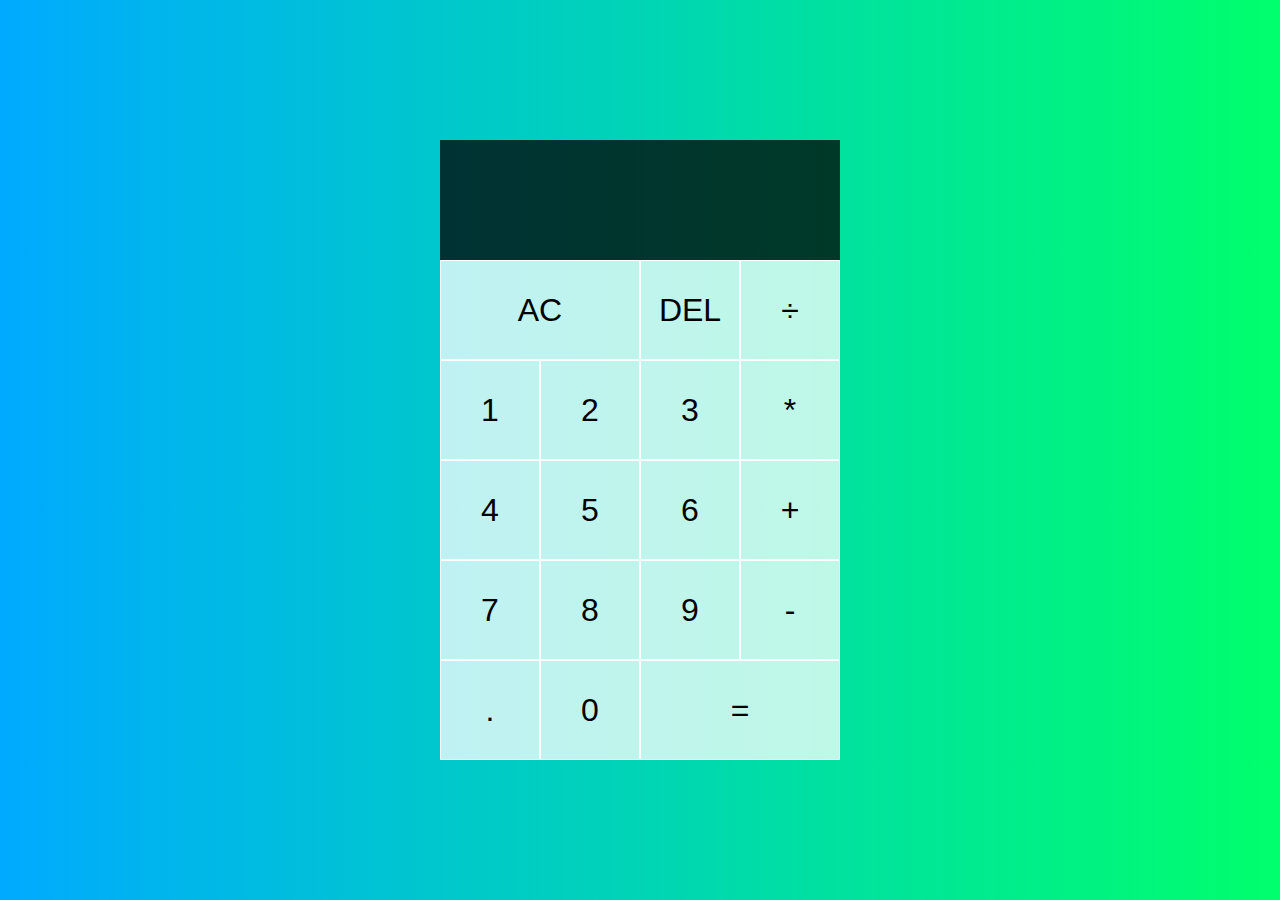
<file: Calc/index.html>
<!DOCTYPE html>
<html lang="en">
<head>
    <meta charset="UTF-8">
    <meta http-equiv="X-UA-Compatible" content="IE=edge">
    <meta name="viewport" content="width=device-width, initial-scale=1.0">
    <title>Calculator</title>
    <link rel="stylesheet" href="style.css">
    <script src="app.js" defer></script>
</head>
<body>
    <div class="calculator-grid">
        <div class="output">
            <div data-previous-operand class="previous-operand"></div>
            <div data-current-operand class="current-operand"></div>
        </div>
        <button data-all-clear class="span-two">AC</button>
        <button data-delete>DEL</button>
        <button data-operation>÷</button>
        <button data-number>1</button>
        <button data-number>2</button>
        <button data-number>3</button>
        <button data-operation>*</button>
        <button data-number>4</button>
        <button data-number>5</button>
        <button data-number>6</button>
        <button data-operation>+</button>
        <button data-number>7</button>
        <button data-number>8</button>
        <button data-number>9</button>
        <button data-operation>-</button>
        <button data-number>.</button>
        <button data-number>0</button>
        <button data-equals class="span-two">=</button>




    </div>
    
</body>
</html>
</file>
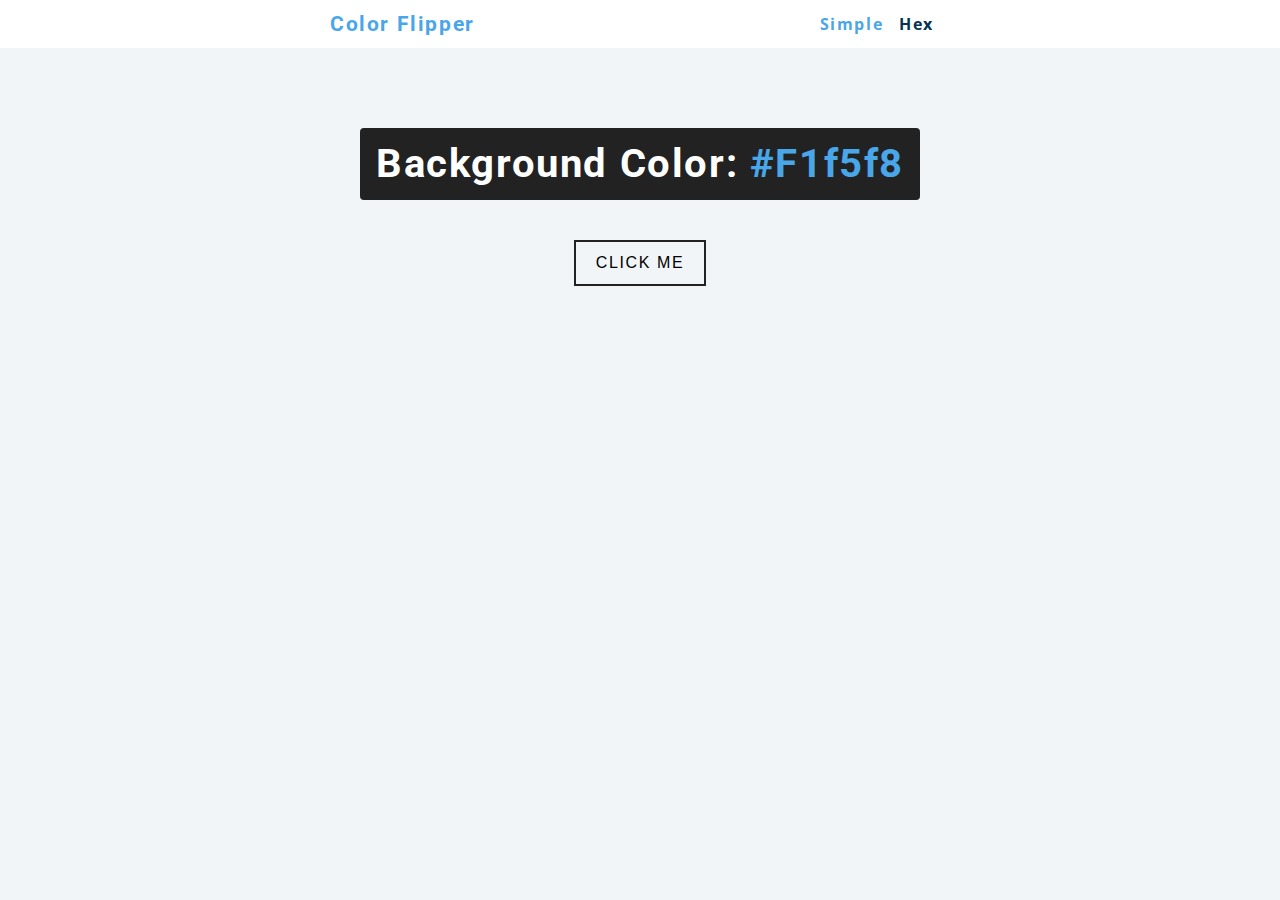
<file: Color_flipper/index.html>
<!DOCTYPE html>
<html lang="en">
<head>
    <meta charset="UTF-8">
    <meta http-equiv="X-UA-Compatible" content="IE=edge">
    <meta name="viewport" content="width=device-width, initial-scale=1.0">
    <title>ColorFlipper</title>
    <link rel="stylesheet" href="./style.css">
</head>
<body>
    <nav>
        <div class="nav-center">
            <h4>color flipper</h4>
            <ul class="nav-links">
                <li>
                    <a class="simple-tab" href="./index.html">simple</a>
                </li>
                <li>
                    <a class="hex-tab" href="./hex.html">hex</a>
                </li>
            </ul>
        </div>
    </nav>
    <main>
        <div class="container">
            <h2>Background Color: <span class="color">
                #f1f5f8
            </span></h2>
            <button class="btn btn-hero" id='btn'>Click me</button>
        </div>
    </main>



    <script src="./app.js"></script>
    
</body>
</html>
</file>
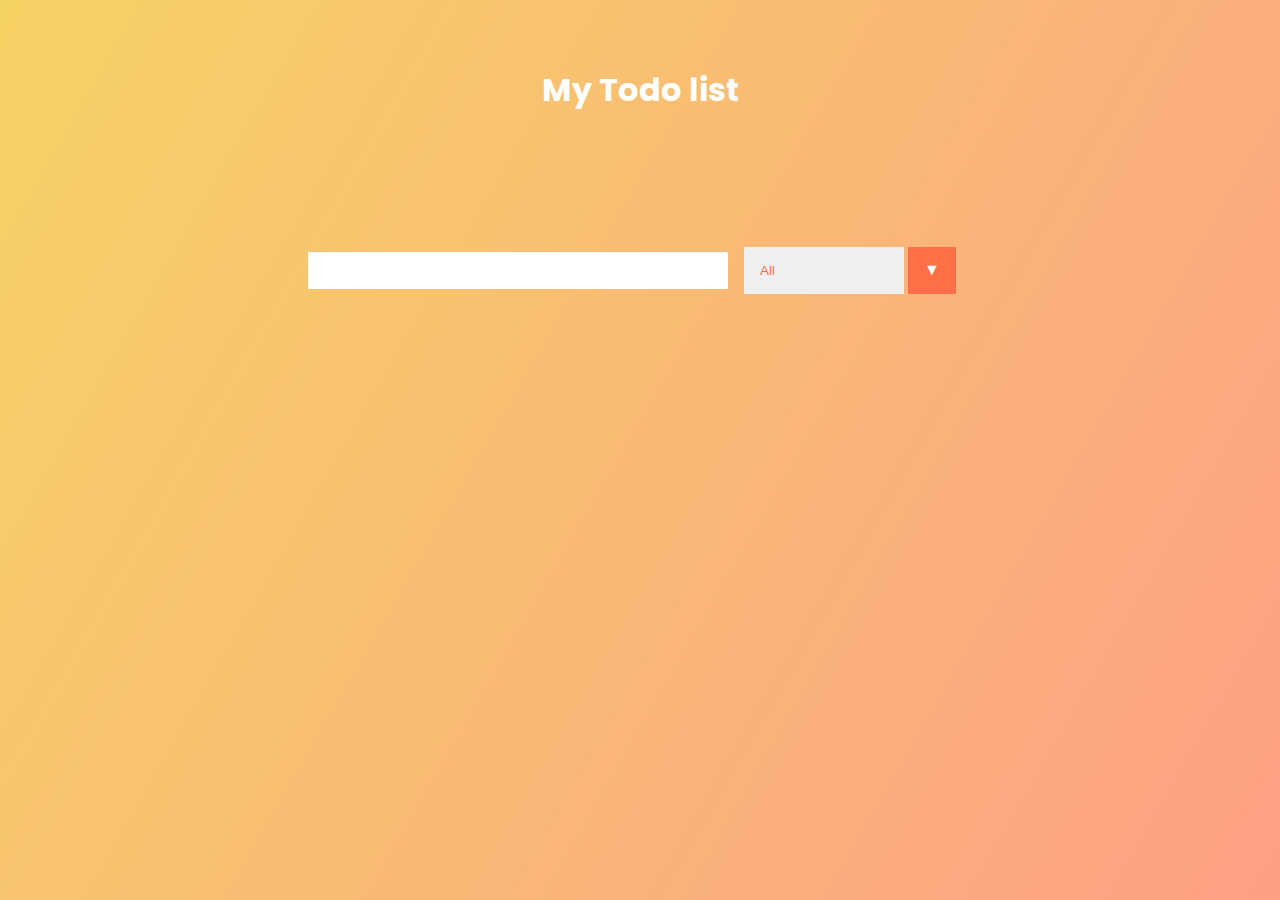
<file: TODO/index.html>
<!DOCTYPE html>
<html lang="en">
<head>
    <meta charset="UTF-8">
    <meta http-equiv="X-UA-Compatible" content="IE=edge">
    <meta name="viewport" content="width=device-width, initial-scale=1.0">
    <link rel="preconnect" href="https://fonts.gstatic.com">
    <link href="https://fonts.googleapis.com/css2?family=Poppins:wght@100&display=swap" rel="stylesheet">
    <link rel="stylesheet" href="https://cdnjs.cloudflare.com/ajax/libs/font-awesome/5.15.3/css/all.min.css" integrity="sha512-iBBXm8fW90+nuLcSKlbmrPcLa0OT92xO1BIsZ+ywDWZCvqsWgccV3gFoRBv0z+8dLJgyAHIhR35VZc2oM/gI1w==" crossorigin="anonymous" />
    <link rel="stylesheet" href="./style.css">


    <title>Todo list</title>
</head>
<body>
    <header>
    <h1> My Todo list </h1>
</header>
    <form action="">
        <input type="text" class="todo-input">
        <button class="todo-button" type="submit">
            <i class="fas fa-plus-square"></i> 
        </button>

        <div class="select" >
            <select name="todos" class="filter-todo">
                <option value="all">All</option>
                <option value="Completed">Completed</option>
                <option value="Uncompleted">Uncompleted</option>
            </select>
        </div>
    </form>
    <div class="todo-container">
        <ul class="todo-list"></ul>
    </div>
    <script src="./app.js"></script>
    
</body>
</html>
</file>
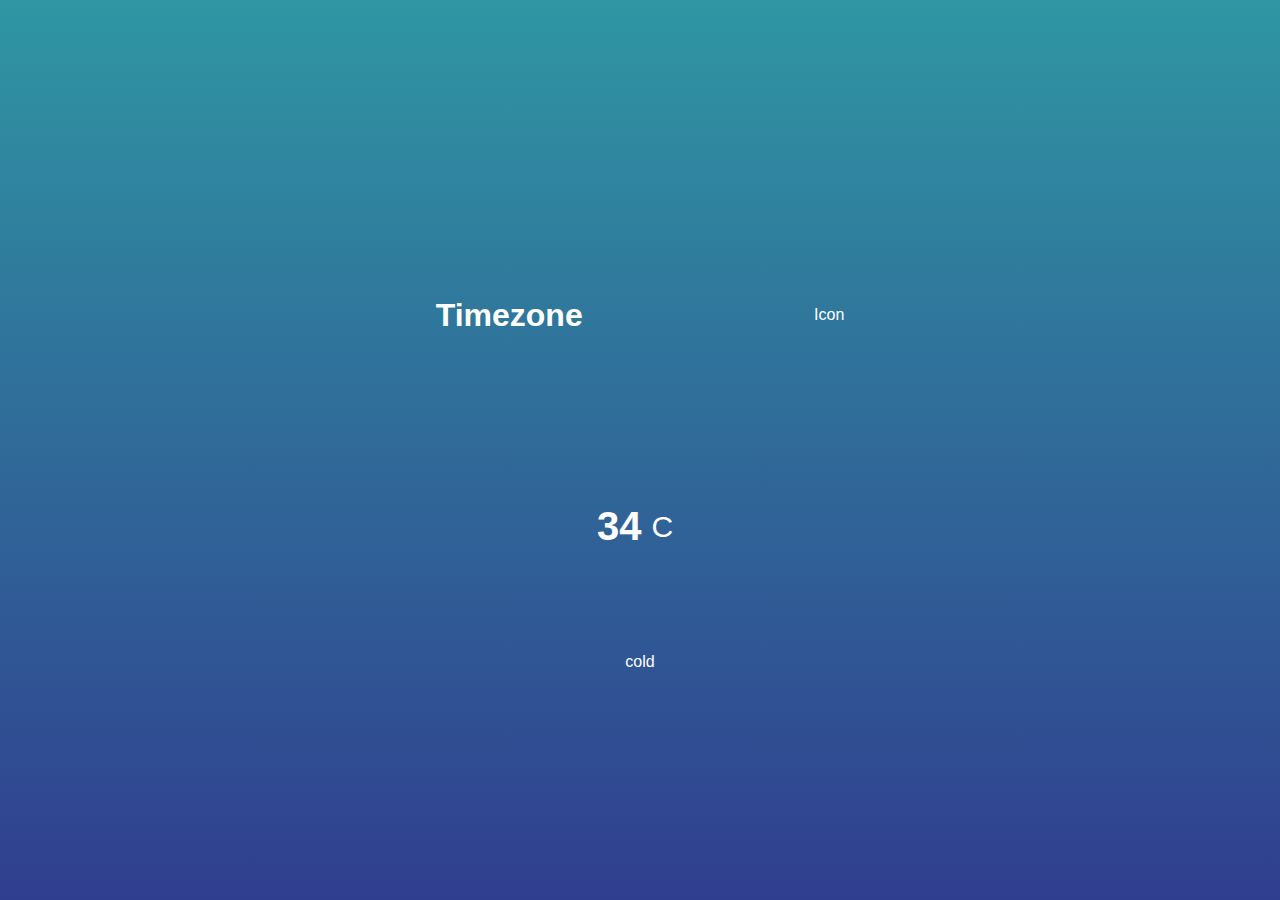
<file: Weather/index.html>
<!DOCTYPE html>
<html lang="en">
<head>
    <meta charset="UTF-8">
    <meta http-equiv="X-UA-Compatible" content="IE=edge">
    <meta name="viewport" content="width=device-width, initial-scale=1.0">
    <link rel="stylesheet" href="./style.css">
    <title>Weather</title>  
</head>
<body>
    <script src="./app.js"></script>
    <div class="location">
        <h1 class="location-timezone">Timezone</h1>
        <p>Icon</p>
    </div>

    <div class="temperature">
        <div class="degree-section">
        <h2 class="temperature-degree">34</h2>
        <span>C</span>
    </div>
        <div class="temperature-description">
            cold
        </div>
    </div>


    
</body>
</html>
</file>
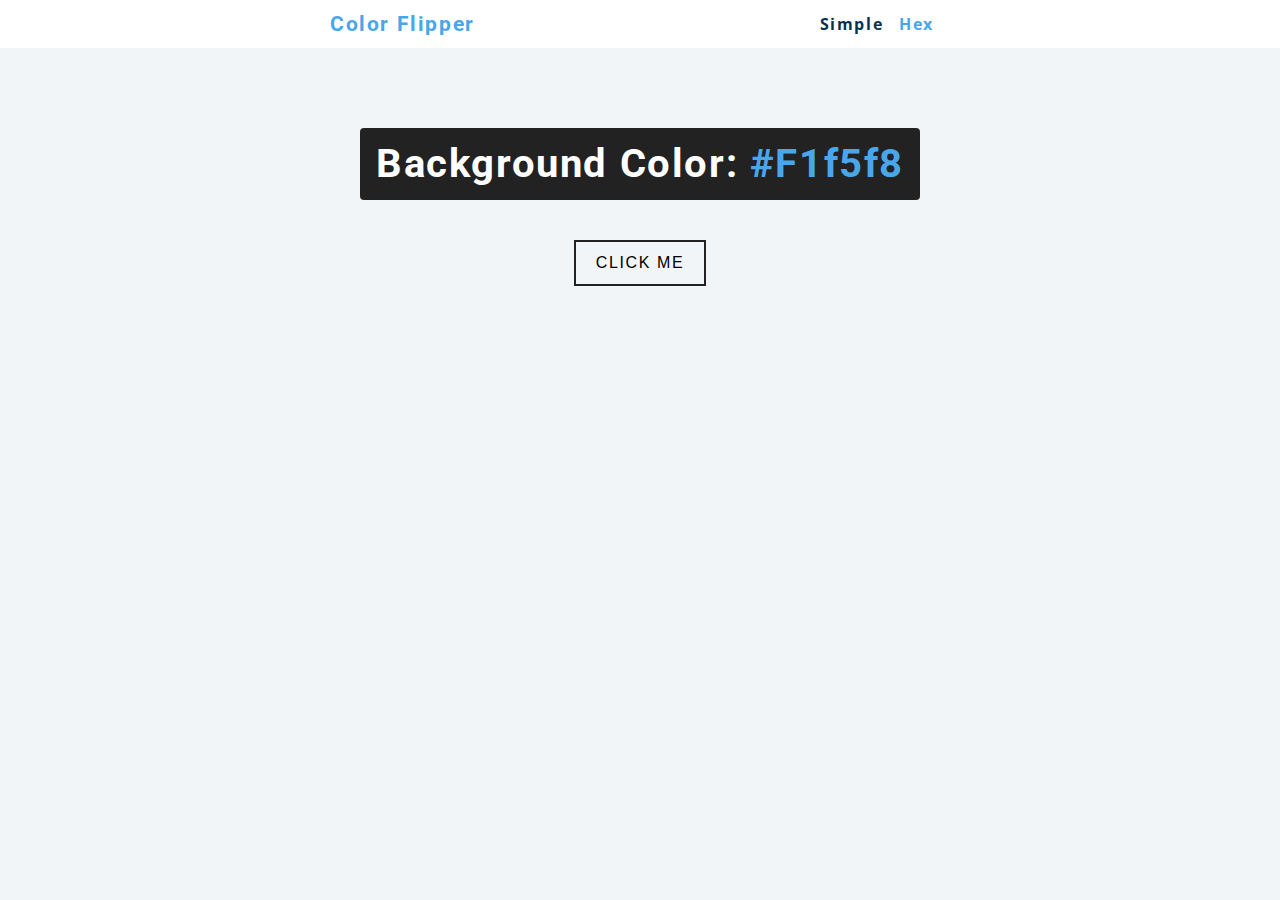
<file: Color_flipper/hex.html>
<!DOCTYPE html>
<html lang="en">
<head>
    <meta charset="UTF-8">
    <meta http-equiv="X-UA-Compatible" content="IE=edge">
    <meta name="viewport" content="width=device-width, initial-scale=1.0">
    <title>ColorFlipper</title>
    <link rel="stylesheet" href="./style.css">
</head>
<body>
    <nav>
        <div class="nav-center">
            <h4>color flipper</h4>
            <ul class="nav-links">
                <li>
                    <a class="simple-tab" href="./index.html">simple</a>
                </li>
                <li>
                    <a class="hex-tab" href="./hex.html">hex</a>
                </li>
            </ul>
        </div>
    </nav>
    <main>
        <div class="container">
            <h2>Background Color: <span class="color">
                #f1f5f8
            </span></h2>
            <button class="btn btn-hero" id='btn'>Click me</button>
        </div>
    </main>



    <script src="./hex.js"></script>
    
</body>
</html>
</file>
<file: Calc/style.css>
*,*::after,*::before{
    box-sizing: border-box;
    font-family: Verdana, Geneva, Tahoma, sans-serif;
    font-weight:normal;
}
body{
    padding: 0;
    margin: 0;
    background: linear-gradient(to right, #00AAff,#00ff6c);

}

.calculator-grid{
    display: grid;
    justify-content: center;
    align-content: center;
    min-height: 100vh;
    grid-template-columns: repeat(4,100px);
    grid-template-rows: minmax(120px,auto) repeat(5,100px);


}
.calculator-grid>button{
    cursor: pointer;
    font-size: 2rem;
    border: 1px solid white;
    outline: none;
    background-color: rgba(255,255,255,0.75);
}
.calculator-grid>button:hover{
    background-color: rgba(255,255,255,0.9);

}
.span-two{
    grid-column: span 2;
}
.output{
    grid-column: 1/-1;
    background-color: rgba(0, 0, 0, .75);
    display: flex;
    align-items: flex-end;
    justify-content: space-around;
    flex-direction: column;
    padding: 10px;
    word-wrap: break-word;
    word-break: break-all;
}
.output .previous-operand{
    color:rgba(255, 255, 255, .75);
    font-size: 1.5rem;
}
.output .current-operand{
    color:rgba(255, 255, 255, 1);
    font-size: 2rem;
}
</file>
<file: Color_flipper/style.css>
/*
=============== 
Fonts
===============
*/
@import url("https://fonts.googleapis.com/css?family=Open+Sans|Roboto:400,700&display=swap");

/*
=============== 
Variables
===============
*/

:root {
  /* dark shades of primary color*/
  --clr-primary-1: hsl(205, 86%, 17%);
  --clr-primary-2: hsl(205, 77%, 27%);
  --clr-primary-3: hsl(205, 72%, 37%);
  --clr-primary-4: hsl(205, 63%, 48%);
  /* primary/main color */
  --clr-primary-5: hsl(205, 78%, 60%);
  /* lighter shades of primary color */
  --clr-primary-6: hsl(205, 89%, 70%);
  --clr-primary-7: hsl(205, 90%, 76%);
  --clr-primary-8: hsl(205, 86%, 81%);
  --clr-primary-9: hsl(205, 90%, 88%);
  --clr-primary-10: hsl(205, 100%, 96%);
  /* darkest grey - used for headings */
  --clr-grey-1: hsl(209, 61%, 16%);
  --clr-grey-2: hsl(211, 39%, 23%);
  --clr-grey-3: hsl(209, 34%, 30%);
  --clr-grey-4: hsl(209, 28%, 39%);
  /* grey used for paragraphs */
  --clr-grey-5: hsl(210, 22%, 49%);
  --clr-grey-6: hsl(209, 23%, 60%);
  --clr-grey-7: hsl(211, 27%, 70%);
  --clr-grey-8: hsl(210, 31%, 80%);
  --clr-grey-9: hsl(212, 33%, 89%);
  --clr-grey-10: hsl(210, 36%, 96%);
  --clr-white: #fff;
  --clr-red-dark: hsl(360, 67%, 44%);
  --clr-red-light: hsl(360, 71%, 66%);
  --clr-green-dark: hsl(125, 67%, 44%);
  --clr-green-light: hsl(125, 71%, 66%);
  --clr-black: #222;
  --ff-primary: "Roboto", sans-serif;
  --ff-secondary: "Open Sans", sans-serif;
  --transition: all 0.3s linear;
  --spacing: 0.1rem;
  --radius: 0.25rem;
  --light-shadow: 0 5px 15px rgba(0, 0, 0, 0.1);
  --dark-shadow: 0 5px 15px rgba(0, 0, 0, 0.2);
  --max-width: 1170px;
  --fixed-width: 620px;
}
/*
=============== 
Global Styles
===============
*/

*,
::after,
::before {
  margin: 0;
  padding: 0;
  box-sizing: border-box;
}
body {
  font-family: var(--ff-secondary);
  background: var(--clr-grey-10);
  color: var(--clr-grey-1);
  line-height: 1.5;
  font-size: 0.875rem;
}
ul {
  list-style-type: none;
}
a {
  text-decoration: none;
}
h1,
h2,
h3,
h4 {
  letter-spacing: var(--spacing);
  text-transform: capitalize;
  line-height: 1.25;
  margin-bottom: 0.75rem;
  font-family: var(--ff-primary);
}
h1 {
  font-size: 3rem;
}
h2 {
  font-size: 2rem;
}
h3 {
  font-size: 1.25rem;
}
h4 {
  font-size: 0.875rem;
}
p {
  margin-bottom: 1.25rem;
  color: var(--clr-grey-5);
}
@media screen and (min-width: 800px) {
  h1 {
    font-size: 4rem;
  }
  h2 {
    font-size: 2.5rem;
  }
  h3 {
    font-size: 1.75rem;
  }
  h4 {
    font-size: 1rem;
  }
  body {
    font-size: 1rem;
  }
  h1,
  h2,
  h3,
  h4 {
    line-height: 1;
  }
}
/*  global classes */

/* section */
.section {
  padding: 5rem 0;
}

.section-center {
  width: 90vw;
  margin: 0 auto;
  max-width: 1170px;
}
@media screen and (min-width: 992px) {
  .section-center {
    width: 95vw;
  }
}


nav{
    background:#fff;
    height: 3rem;
    display: grid;
    align-items: center;
    box-shadow: gray;
}

.nav-center{
    width:90vw;
    max-width: 620px;
    margin:0 auto;
    display: flex;
    align-items: center;
    justify-content: space-between;
}

.nav-center h4{
    margin-bottom: 0;
    color:hsl(205, 78%, 60%);
    font-size: 1.30rem;


}
.nav-links{
    display: flex;
}

.simple-tab,.hex-tab{
    text-transform: capitalize;
    font-weight: 700;
    font-size: 1rem;
    color: var(--clr-primary-1);
    letter-spacing: var(--spacing);
    margin-right: 1rem; 
  }
  .simple-tab:hover {
    color: var(--clr-primary-5);
  }
  .hex-tab:hover {
    color: var(--clr-primary-5);
  }

main{
    min-width: calc(100vh - 3rem);
    display:grid;
    place-items: center;
}

.container{
    text-align: center;
    font-family: sans-serif;
    padding: 5rem;
}
.container h2{
    background: #222;
    color:#fff;
    padding: 1rem;
    border-radius: 0.25rem;
    margin-bottom: 2.5rem;
}
.color{
    color:hsl(205, 78%, 60%)
}

.btn-hero{
    font-family: sans-serif;
    text-transform: uppercase;
    background:transparent;
    color:black;
    letter-spacing: 0.1rem;
    display: inline-block;
    transition: all 0.3s linear;
    border:2px solid #222;
    cursor: pointer;
    padding: 0.75rem 1.25rem;
    font-size: 1rem;

}
.btn-hero:hover{
    color:#fff;
    background: #222;
}
</file>
<file: TODO/style.css>
*{
    margin: 0;
    padding:0;
    box-sizing: border-box;
}
body{
    background-image: linear-gradient(120deg,#f6d365,#fda085);
    color:white;
    font-family: 'Poppins',sans-serif;
    min-height: 100vh;
}
header{
    font-size: 1rem;
    
}
header,form{
    min-height: 20vh;
    display: flex;
    justify-content: center;
    align-items: center;
}
form input,
form button{
    padding: :0.5rem;
    font-size:2rem;
    border:none;
    background: white;
}
form button{
    color: #d88771;
    background: white;
    cursor: pointer;
    transition: all 0.3s ease ;
}
form button:hover{
    background: #d88771;
    color: white;
}

.todo-container{
    display: flex;
    justify-content: center;
    align-items: center;
}
.todo-list{
    min-width: 30%;
    list-style: none;
}

.todo{
    margin: 0.6rem;
    background: white;
    color:black;
    font-size: 1.2rem;
    font-weight:bolder;
    display:flex;
    justify-content: space-between;
    align-items: center;
    transition: all 0.5s ease;
}
.todo li{
    flex:1;
}

.trash-btn,.complete-btn{
    background: #ff6f47;
    color: white;
    border:none;
    padding: 1rem;
    cursor:pointer;
    font-size: 0.7rem;
}
.complete-btn{
    background:  rgb(73, 204, 73);

}
.todo-item{
    padding: 0rem,0.5rem;
}
.fa-trash,.fa-check{
    pointer-events: none;
}

.completed{
    text-decoration: line-through;
    opacity: 0.5;
}
.fall{
    transform: translateY(8rem) rotateZ(20deg);
    opacity: 0;
}
select{
    -webkit-appearance: none;
    -moz-appearance: none;
    appearance: none;
    outline: none;
    border:none
}
.select{
    margin: 1rem;
    position: relative;
    overflow: hidden;

}
select{
    color:#ff6f47;
    width:10rem;
    cursor: pointer;
    padding: 1rem;
}
.select::after{
    content: "\25BC";
    background: #ff6f47;
    top:0;
    right:0;
    padding:1rem;
    pointer-events: none;
    transition: all 0.3s ease;
}
.select:hover::after{
    background: white;
    color: #ff6f47;

}
</file>
<file: Weather/style.css>
*{
    margin:0;
    padding: 0;
    box-sizing: border-box;
}
body{
    height: 100vh;
    display: flex;
    justify-content: center;
    flex-direction: column;
    align-items: center;
    background: linear-gradient(rgb(47,150,163),rgb(48,62,143));
    color:white;
    font-family:sans-serif
}
.location, .temperature{
    height:30vh;
    width:50%;
    display: flex;
    justify-content: space-around;
    align-items: center;

}
.temperature{
    flex-direction: column;
}
.degree-section{
    display: flex;
    align-items: center;
    cursor: pointer;
 
}
.degree-section span{
    margin: 10px;
    font-size: 30px;
}
.degree-section h2{
    font-size: 40px;

}
</file>
